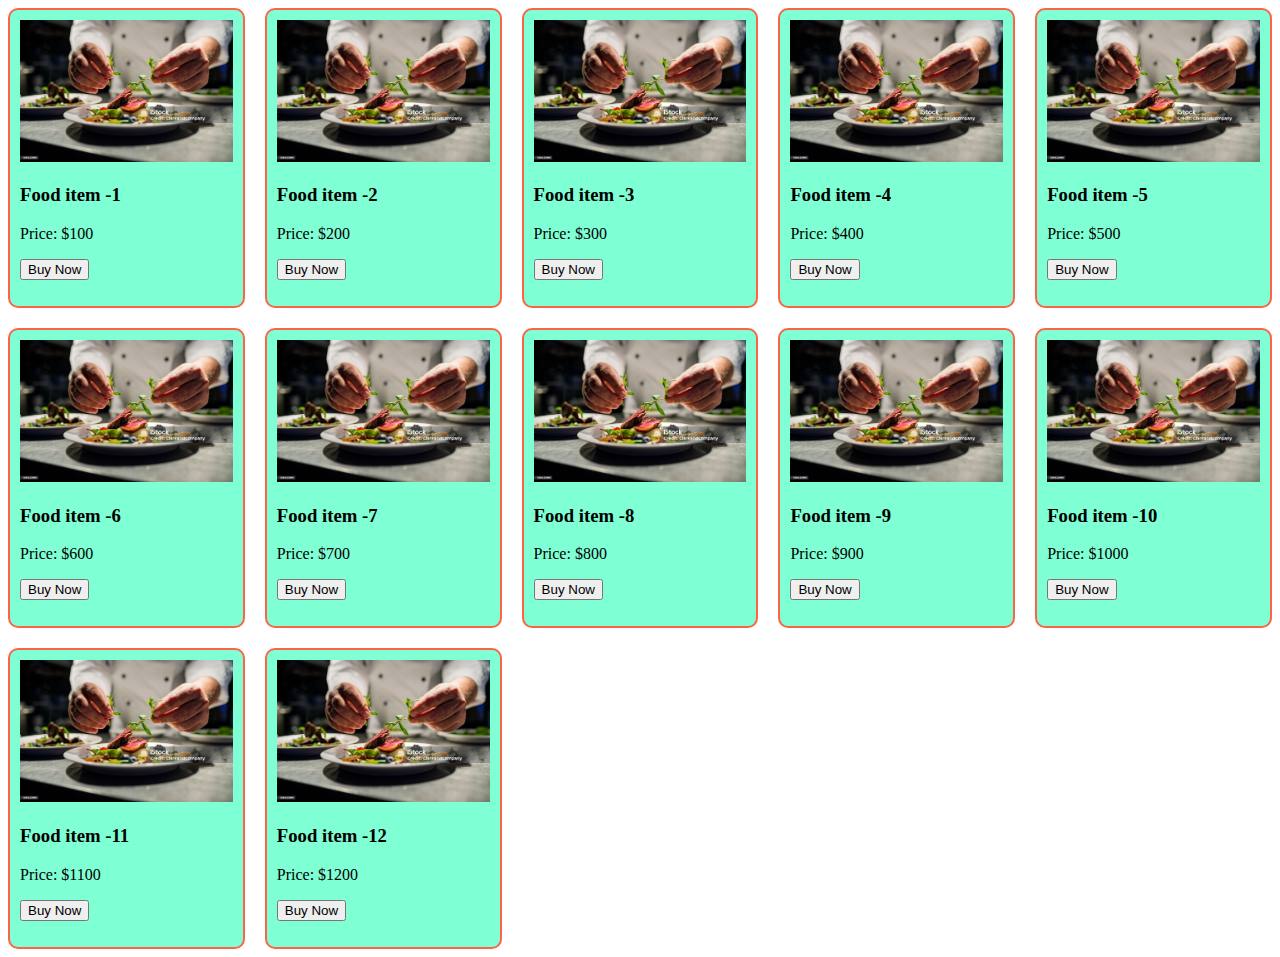
<file: index.html>
<!DOCTYPE html>
<html lang="en">

<head>
    <meta charset="UTF-8">
    <meta name="viewport" content="width=device-width, initial-scale=1.0">
    <title>Query</title>
    <style>
        .container{
            display: grid;
            grid-template-columns: repeat(2,1fr);
            gap: 20px;
        }
        .food{
            border: 2px solid tomato;
            /* margin: 20px 20px 20px 20px; */
            padding: 10px;
            border-radius: 10px;
        }

        .food img{
            width: 100%;
        }
        /* x-small device*/
        @media screen and (max-width:576px){
            .container{
                grid-template-columns: repeat(1,1fr);
            }

            .food{
                background-color: aquamarine;
            }
        }

        /* small device */

                @media screen and (min-width:576px){
            .container{
                grid-template-columns: repeat(2,1fr);
            }

            .food{
                background-color: aquamarine;
            }
        }

        /* medium device */

                @media screen and (min-width:768px){
            .container{
                grid-template-columns: repeat(3,1fr);
            }

            .food{
                background-color: aquamarine;
            }
        }

        /* large device */

                 @media screen and (min-width:992px){
            .container{
                grid-template-columns: repeat(4,1fr);
            }

            .food{
                background-color: aquamarine;
            }
        }     

        /* Extra large device */

                 @media screen and (min-width:1200px){
            .container{
                grid-template-columns: repeat(5,1fr);
            }

            .food{
                background-color: aquamarine;
            }
        }   

        /* Extra extra large device */

                 @media screen and (min-width:1400px){
            .container{
                grid-template-columns: repeat(6,1fr);
            }

            .food{
                background-color: aquamarine;
            }
        }       


    </style>
</head>

<body>

    <header>

    </header>

    <main>
        <div class="container">
            <div class="food">
                <img src="images/chef_dishes.jpg" alt="">
                <h3>Food item -1</h3>
                <p>Price: $100</p>
                <p><button>Buy Now</button></p>
            </div>
            <div class="food">
                <img src="images/chef_dishes.jpg" alt="">
                <h3>Food item -2</h3>
                <p>Price: $200</p>
                <p><button>Buy Now</button></p>
            </div>
            <div class="food">
                <img src="images/chef_dishes.jpg" alt="">
                <h3>Food item -3</h3>
                <p>Price: $300</p>
                <p><button>Buy Now</button></p>
            </div>
            <div class="food">
                <img src="images/chef_dishes.jpg" alt="">
                <h3>Food item -4</h3>
                <p>Price: $400</p>
                <p><button>Buy Now</button></p>
            </div>
            <div class="food">
                <img src="images/chef_dishes.jpg" alt="">
                <h3>Food item -5</h3>
                <p>Price: $500</p>
                <p><button>Buy Now</button></p>
            </div>
            <div class="food">
                <img src="images/chef_dishes.jpg" alt="">
                <h3>Food item -6</h3>
                <p>Price: $600</p>
                <p><button>Buy Now</button></p>
            </div>
            <div class="food">
                <img src="images/chef_dishes.jpg" alt="">
                <h3>Food item -7</h3>
                <p>Price: $700</p>
                <p><button>Buy Now</button></p>
            </div>
            <div class="food">
                <img src="images/chef_dishes.jpg" alt="">
                <h3>Food item -8</h3>
                <p>Price: $800</p>
                <p><button>Buy Now</button></p>
            </div>
            <div class="food">
                <img src="images/chef_dishes.jpg" alt="">
                <h3>Food item -9</h3>
                <p>Price: $900</p>
                <p><button>Buy Now</button></p>
            </div>
            <div class="food">
                <img src="images/chef_dishes.jpg" alt="">
                <h3>Food item -10</h3>
                <p>Price: $1000</p>
                <p><button>Buy Now</button></p>
            </div>
            <div class="food">
                <img src="images/chef_dishes.jpg" alt="">
                <h3>Food item -11</h3>
                <p>Price: $1100</p>
                <p><button>Buy Now</button></p>
            </div>
            <div class="food">
                <img src="images/chef_dishes.jpg" alt="">
                <h3>Food item -12</h3>
                <p>Price: $1200</p>
                <p><button>Buy Now</button></p>
            </div>
        </div>

    </main>

    <footer>

    </footer>

</body>

</html>
</file>
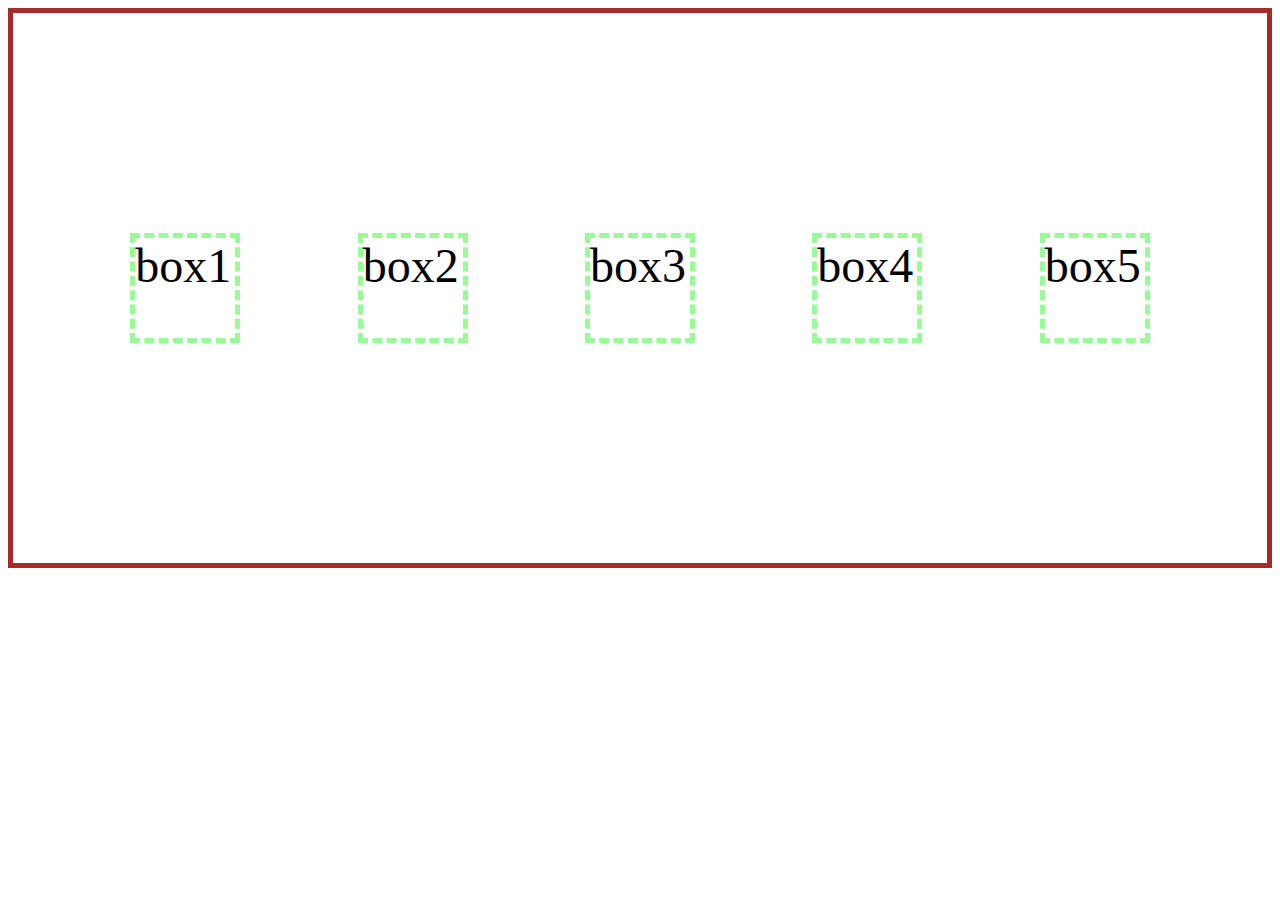
<file: flexbox.html>
<!DOCTYPE html>
<html lang="en">
<head>
    <meta charset="UTF-8">
    <meta name="viewport" content="width=device-width, initial-scale=1.0">
    <title>Flexbox</title>
    
    <style>
        .container{
            border: 5px solid brown;
            display: flex;
            justify-content:space-evenly;
            align-items: center;
            height: 550px;
        }

        .box{
            border: 5px dashed palegreen;
            font-size: 3em;
            width: 100px;
            height: 100px;




        }

    </style>
</head>
<body>

    <header>

    </header>
   
    <main>
        <div class="container">
            <div class="box">box1</div>
            <div class="box">box2</div>
            <div class="box">box3</div>
            <div class="box">box4</div>
            <div class="box">box5</div>
        </div>

    </main>

    <footer>

    </footer>


</body>
</html>
</file>
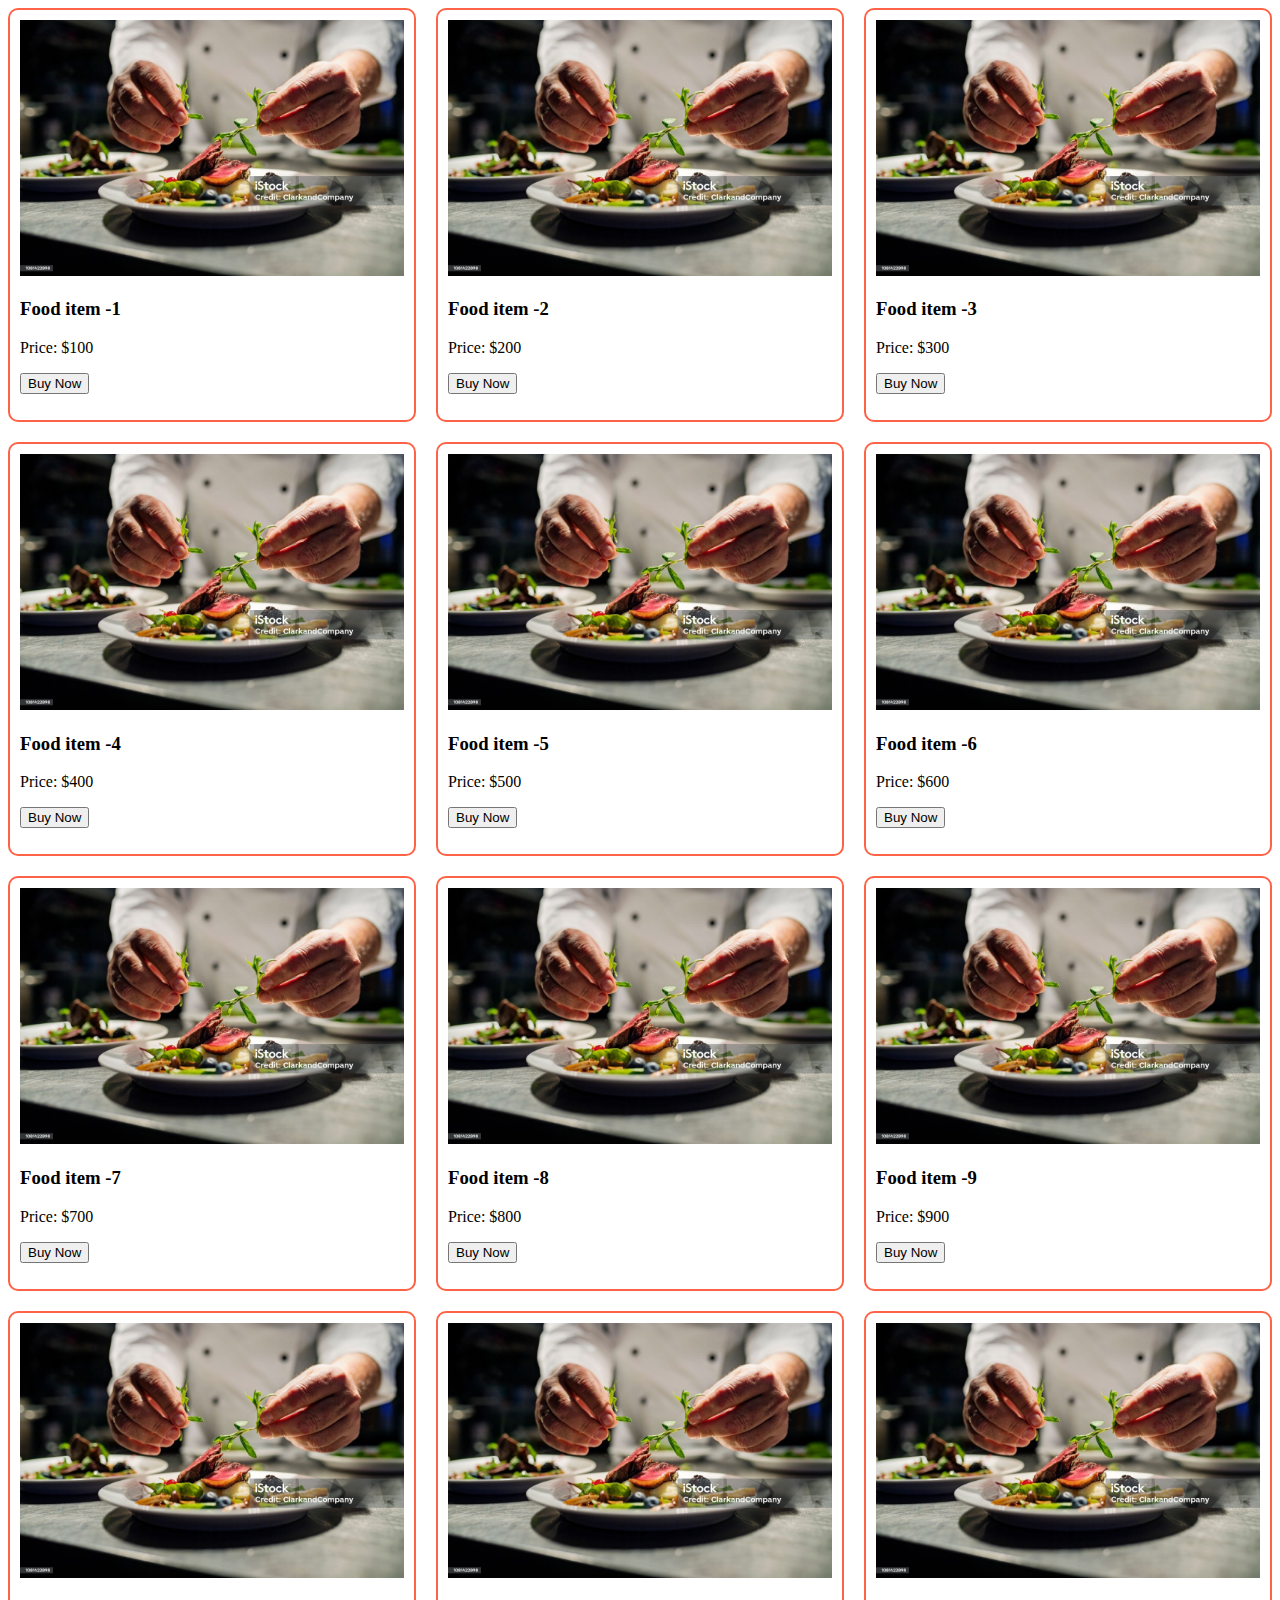
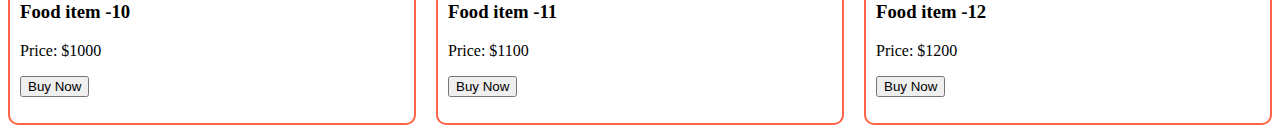
<file: query.html>
<!DOCTYPE html>
<html lang="en">

<head>
    <meta charset="UTF-8">
    <meta name="viewport" content="width=device-width, initial-scale=1.0">
    <title>Query</title>
    <style>
        .container{
            display: grid;
            grid-template-columns: repeat(3,1fr);
            gap: 20px;
        }
        .food{
            border: 2px solid tomato;
            /* margin: 20px 20px 20px 20px; */
            padding: 10px;
            border-radius: 10px;
        }

        .food img{
            width: 100%;
        }

        @media screen and (max-width:263px){
            .container{
                grid-template-columns: repeat(1,1fr);
            }

        }
    </style>
</head>

<body>

    <header>

    </header>

    <main>
        <div class="container">
            <div class="food">
                <img src="images/chef_dishes.jpg" alt="">
                <h3>Food item -1</h3>
                <p>Price: $100</p>
                <p><button>Buy Now</button></p>
            </div>
            <div class="food">
                <img src="images/chef_dishes.jpg" alt="">
                <h3>Food item -2</h3>
                <p>Price: $200</p>
                <p><button>Buy Now</button></p>
            </div>
            <div class="food">
                <img src="images/chef_dishes.jpg" alt="">
                <h3>Food item -3</h3>
                <p>Price: $300</p>
                <p><button>Buy Now</button></p>
            </div>
            <div class="food">
                <img src="images/chef_dishes.jpg" alt="">
                <h3>Food item -4</h3>
                <p>Price: $400</p>
                <p><button>Buy Now</button></p>
            </div>
            <div class="food">
                <img src="images/chef_dishes.jpg" alt="">
                <h3>Food item -5</h3>
                <p>Price: $500</p>
                <p><button>Buy Now</button></p>
            </div>
            <div class="food">
                <img src="images/chef_dishes.jpg" alt="">
                <h3>Food item -6</h3>
                <p>Price: $600</p>
                <p><button>Buy Now</button></p>
            </div>
            <div class="food">
                <img src="images/chef_dishes.jpg" alt="">
                <h3>Food item -7</h3>
                <p>Price: $700</p>
                <p><button>Buy Now</button></p>
            </div>
            <div class="food">
                <img src="images/chef_dishes.jpg" alt="">
                <h3>Food item -8</h3>
                <p>Price: $800</p>
                <p><button>Buy Now</button></p>
            </div>
            <div class="food">
                <img src="images/chef_dishes.jpg" alt="">
                <h3>Food item -9</h3>
                <p>Price: $900</p>
                <p><button>Buy Now</button></p>
            </div>
            <div class="food">
                <img src="images/chef_dishes.jpg" alt="">
                <h3>Food item -10</h3>
                <p>Price: $1000</p>
                <p><button>Buy Now</button></p>
            </div>
            <div class="food">
                <img src="images/chef_dishes.jpg" alt="">
                <h3>Food item -11</h3>
                <p>Price: $1100</p>
                <p><button>Buy Now</button></p>
            </div>
            <div class="food">
                <img src="images/chef_dishes.jpg" alt="">
                <h3>Food item -12</h3>
                <p>Price: $1200</p>
                <p><button>Buy Now</button></p>
            </div>
        </div>

    </main>

    <footer>

    </footer>

</body>

</html>
</file>
